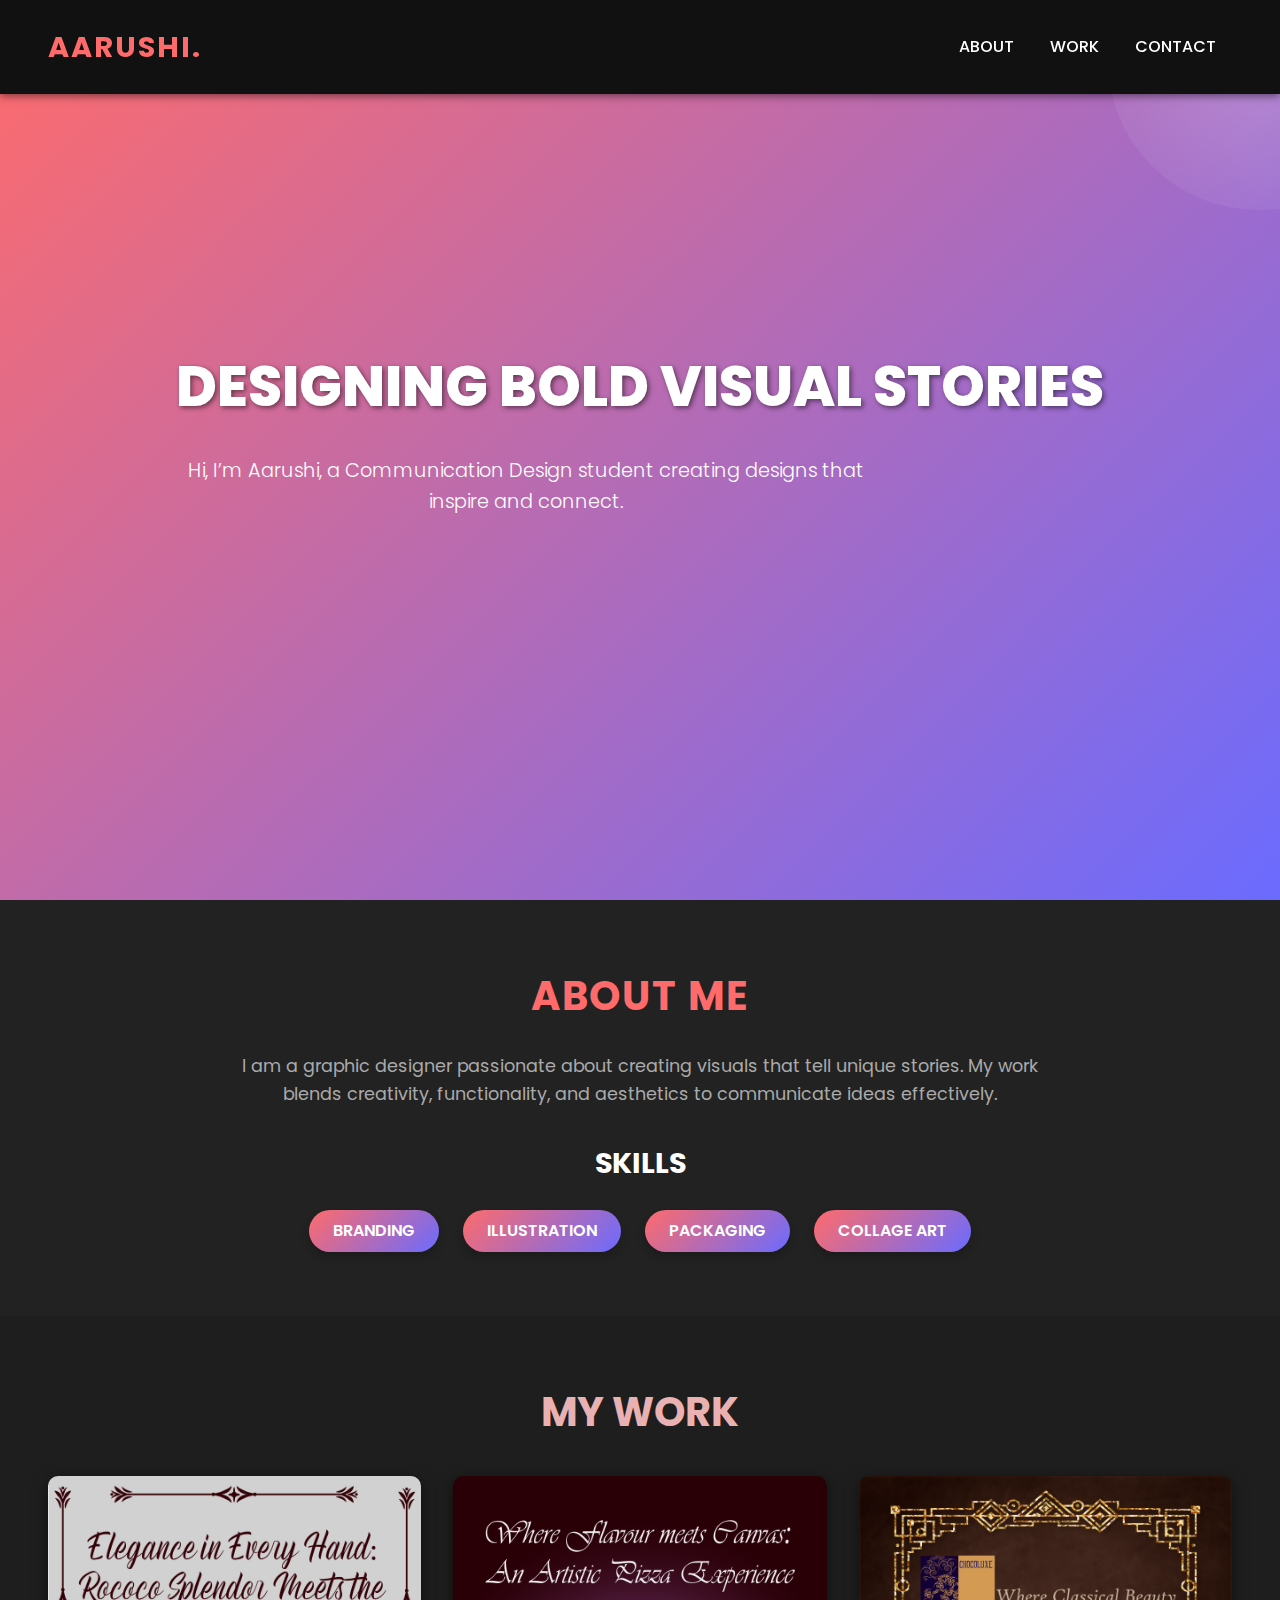
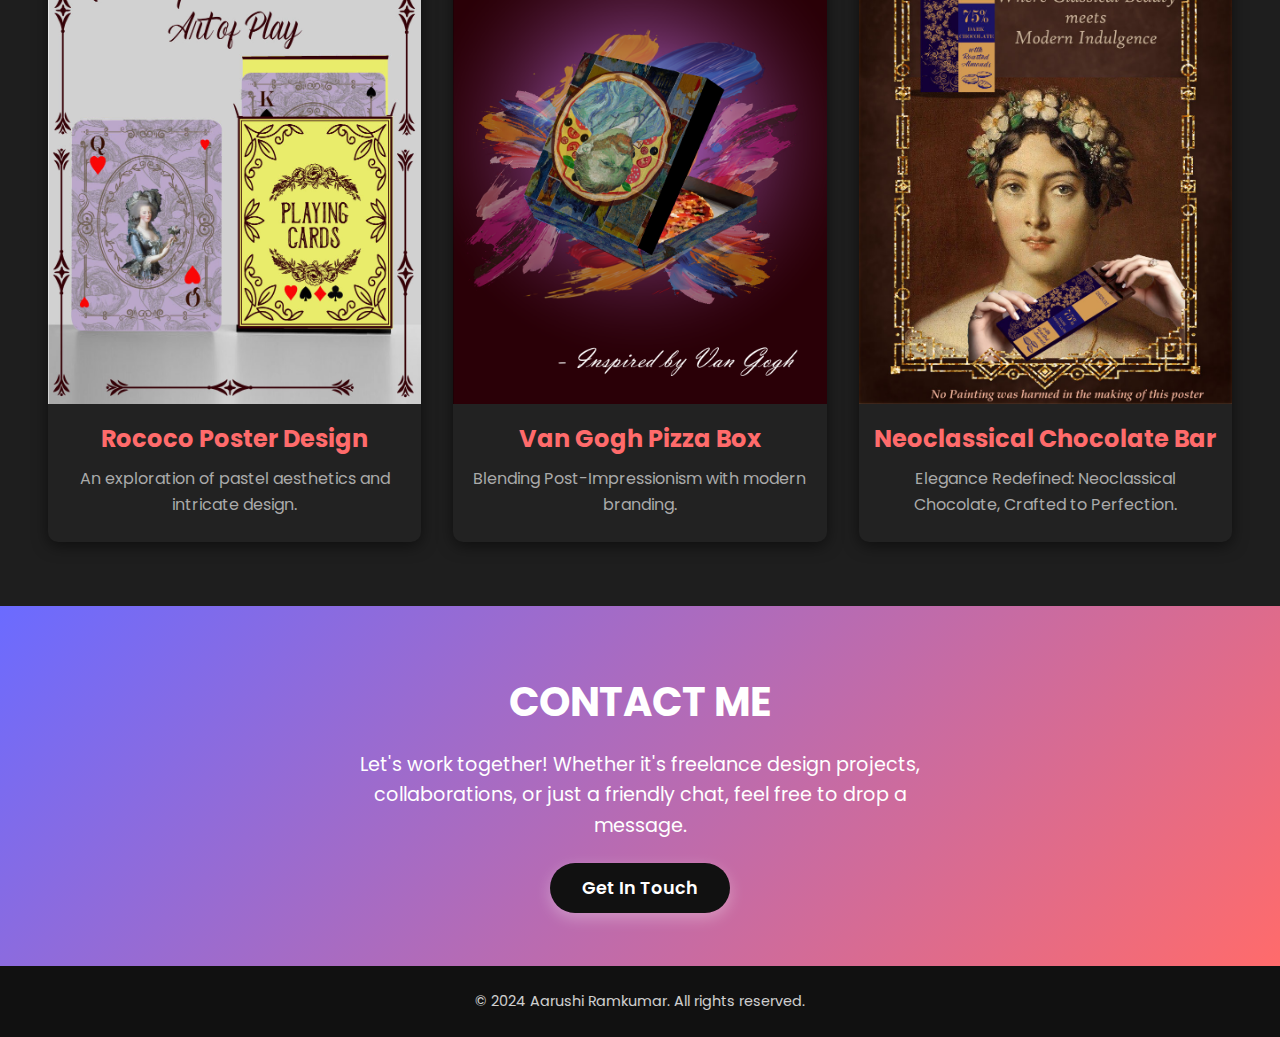
<file: index.html>
<!DOCTYPE html>
<html lang="en">
<head>
    <meta charset="UTF-8">
    <meta name="viewport" content="width=device-width, initial-scale=1.0">
    <title>Aarushi Ramkumar - Portfolio</title>
    <link rel="stylesheet" href="portfolio.css">
    <link href="https://fonts.googleapis.com/css2?family=Poppins:wght@300;400;700&display=swap" rel="stylesheet">
</head>
<body>
    <header class="header">
        <div class="logo">Aarushi<span>.</span></div>
        <nav class="nav">
            <a href="#about">About</a>
            <a href="#work">Work</a>
            <a href="#contact">Contact</a>
        </nav>
    </header>

    <section class="hero">
        <div class="hero-content">
            <h1>Designing Bold Visual Stories</h1>
            <p>Hi, I’m Aarushi, a Communication Design student creating designs that inspire and connect.</p>
        </div>
    </section>

    <section id="about" class="about">
        <div class="about-content">
            <h2>About Me</h2>
            <p>
                I am a graphic designer passionate about creating visuals that tell unique stories. 
                My work blends creativity, functionality, and aesthetics to communicate ideas effectively.
            </p>
            <div class="skills">
                <h3>Skills</h3>
                <ul>
                    <li>Branding</li>
                    <li>Illustration</li>
                    <li>Packaging</li>
                    <li>Collage Art</li>
                </ul>
            </div>
        </div>
    </section>

    <section id="work" class="work">
        <h2>My Work</h2>
        <div class="work-grid">
            <div class="work-item">
                <img src="poster-history-FINAL.jpg" alt="Project 1">
                <h3>Rococo Poster Design</h3>
                <p>An exploration of pastel aesthetics and intricate design.</p>
            </div>
            <div class="work-item">
                <img src="POSTER 3 PIZZA BOX.png" alt="Project 2">
                <h3>Van Gogh Pizza Box</h3>
                <p>Blending Post-Impressionism with modern branding.</p>
            </div>
            <div class="work-item">
                <img src="poster-2.jpg" alt="Project 3">
                <h3>Neoclassical Chocolate Bar</h3>
                <p>Elegance Redefined: Neoclassical Chocolate, Crafted to Perfection.</p>
            </div>
        </div>
    </section>

    <section id="contact" class="contact">
        <h2>Contact Me</h2>
        <p>
            Let's work together! Whether it's freelance design projects, collaborations, or just a friendly chat, 
            feel free to drop a message.
        </p>
        <a href="getintouch.html" class="cta-btn">Get In Touch</a>
    </section>

    <footer class="footer">
        <p>© 2024 Aarushi Ramkumar. All rights reserved.</p>
    </footer>
</body>
</html>
</file>
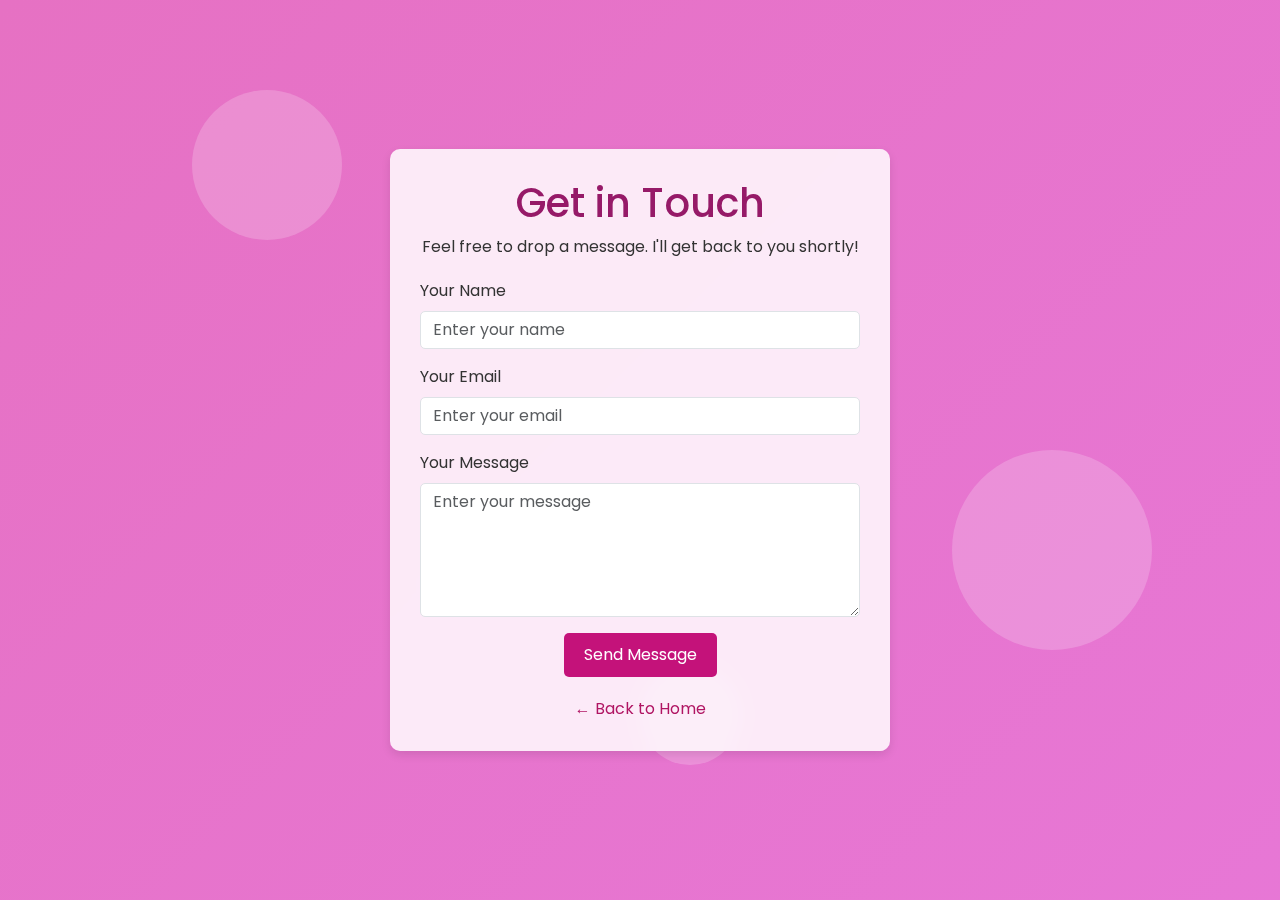
<file: getintouch.html>
<!DOCTYPE html>
<html lang="en">
<head>
    <meta charset="UTF-8">
    <meta name="viewport" content="width=device-width, initial-scale=1.0">
    <title>Get in Touch - Aarushi Ramkumar</title>
    <link href="https://cdn.jsdelivr.net/npm/bootstrap@5.3.1/dist/css/bootstrap.min.css" rel="stylesheet">
    <link rel="stylesheet" href="https://fonts.googleapis.com/css2?family=Poppins:wght@300;400;700&display=swap">
    <style>
        body {
            font-family: 'Poppins', sans-serif;
            background: linear-gradient(135deg, #e671c3, #e87de8, #5b0461);
            background-size: 400% 400%;
            animation: gradientBackground 15s ease infinite;
            color: #333;
            min-height: 100vh;
            margin: 0;
            display: flex;
            justify-content: center;
            align-items: center;
            position: relative;
        }

        @keyframes gradientBackground {
            0% { background-position: 0% 50%; }
            50% { background-position: 100% 50%; }
            100% { background-position: 0% 50%; }
        }

        .circle {
            position: absolute;
            border-radius: 50%;
            opacity: 0.2;
            animation: float 10s ease-in-out infinite;
        }

        .circle.one {
            background-color: #fff;
            width: 150px;
            height: 150px;
            top: 10%;
            left: 15%;
        }

        .circle.two {
            background-color: #fff;
            width: 200px;
            height: 200px;
            top: 50%;
            right: 10%;
        }

        .circle.three {
            background-color: #fff;
            width: 100px;
            height: 100px;
            bottom: 15%;
            left: 50%;
        }

        @keyframes float {
            0% { transform: translateY(0); }
            50% { transform: translateY(-20px); }
            100% { transform: translateY(0); }
        }

        .contact-container {
            background: rgba(255, 255, 255, 0.85);
            backdrop-filter: blur(10px);
            padding: 30px;
            border-radius: 10px;
            box-shadow: 0 4px 10px rgba(0, 0, 0, 0.1);
            max-width: 500px;
            width: 100%;
        }

        .contact-header {
            text-align: center;
            margin-bottom: 20px;
        }

        .contact-header h1 {
            font-size: 2.5rem;
            color: #961a68;
        }

        .form-control {
            border-radius: 5px;
            border: 1px solid #dee2e6;
        }

        .btn-submit {
            background-color: #c4127a;
            color: #fff;
            border: none;
            padding: 10px 20px;
            border-radius: 5px;
            font-size: 1rem;
            cursor: pointer;
            transition: all 0.3s ease-in-out;
        }

        .btn-submit:hover {
            background-color: #420839;
        }

        .back-link {
            text-align: center;
            margin-top: 20px;
        }

        .back-link a {
            color: #b01563;
            text-decoration: none;
        }

        .back-link a:hover {
            text-decoration: underline;
        }
    </style>
</head>
<body>
    <div class="circle one"></div>
    <div class="circle two"></div>
    <div class="circle three"></div>

    <div class="contact-container">
        <div class="contact-header">
            <h1>Get in Touch</h1>
            <p>Feel free to drop a message. I'll get back to you shortly!</p>
        </div>
        <form action="submit_form.php" method="POST">
            <div class="mb-3">
                <label for="name" class="form-label">Your Name</label>
                <input type="text" id="name" name="name" class="form-control" placeholder="Enter your name" required>
            </div>
            <div class="mb-3">
                <label for="email" class="form-label">Your Email</label>
                <input type="email" id="email" name="email" class="form-control" placeholder="Enter your email" required>
            </div>
            <div class="mb-3">
                <label for="message" class="form-label">Your Message</label>
                <textarea id="message" name="message" rows="5" class="form-control" placeholder="Enter your message" required></textarea>
            </div>
            <div class="text-center">
                <button type="submit" class="btn-submit">Send Message</button>
            </div>
        </form>
        <div class="back-link">
            <a href="portfolio.html">← Back to Home</a>
        </div>
    </div>

    <script src="https://cdn.jsdelivr.net/npm/bootstrap@5.3.1/dist/js/bootstrap.bundle.min.js"></script>
</body>
</html>
</file>
<file: portfolio.css>
* {
    margin: 0;
    padding: 0;
    box-sizing: border-box;
}

body {
    font-family: 'Poppins', sans-serif;
    line-height: 1.6;
    background: #1e1e1e;
    color: #6d3434;
}

a {
    text-decoration: none;
    color: inherit;
}

.header {
    display: flex;
    justify-content: space-between;
    align-items: center;
    padding: 1.5rem 3rem;
    background-color: #111;
    color: #fff;
    position: fixed;
    width: 100%;
    top: 0;
    z-index: 10;
    box-shadow: 0 2px 8px rgba(0, 0, 0, 0.5);
}

.logo {
    font-size: 1.8rem;
    font-weight: 700;
    text-transform: uppercase;
    letter-spacing: 2px;
    color: #ff6b6b;
}

.nav a {
    margin: 0 1rem;
    font-weight: 500;
    text-transform: uppercase;
    color: #fff;
    transition: color 0.3s, transform 0.3s;
}

.nav a:hover {
    color: #ff6b6b;
    transform: scale(1.1);
}

.hero {
    height: 100vh;
    background: linear-gradient(135deg, #ff6b6b, #6b6bff);
    color: #fff;
    display: flex;
    justify-content: center;
    align-items: center;
    text-align: center;
    padding: 0 2rem;
    overflow: hidden;
    position: relative;
}

.hero::after {
    content: '';
    position: absolute;
    top: -10%;
    right: -10%;
    width: 300px;
    height: 300px;
    background: radial-gradient(circle, rgba(255, 255, 255, 0.2), transparent);
    border-radius: 50%;
    animation: float 6s infinite ease-in-out;
}

.hero h1 {
    font-size: 3.5rem;
    font-weight: 800;
    text-transform: uppercase;
    margin-bottom: 1.5rem;
    text-shadow: 2px 2px 5px rgba(0, 0, 0, 0.5);
}

.hero p {
    font-size: 1.2rem;
    font-weight: 300;
    margin-bottom: 2.5rem;
    max-width: 700px;
}

.cta-btn {
    background: #fff;
    color: #111;
    padding: 0.8rem 2rem;
    border: none;
    border-radius: 50px;
    font-weight: 600;
    font-size: 1.1rem;
    cursor: pointer;
    box-shadow: 0 5px 15px rgba(255, 255, 255, 0.3);
    transition: background 0.3s, transform 0.3s;
}

.cta-btn:hover {
    background: #ff6b6b;
    color: #fff;
    transform: translateY(-3px);
}

/* About Section */
.about {
    padding: 4rem 3rem;
    background: #222;
    text-align: center;
}

.about-content {
    max-width: 800px;
    margin: 0 auto;
}

.about h2 {
    font-size: 2.5rem;
    margin-bottom: 1.5rem;
    color: #ff6b6b;
    text-transform: uppercase;
    letter-spacing: 2px;
}

.about p {
    font-size: 1.1rem;
    color: #aaa;
    margin-bottom: 2rem;
}

.skills h3 {
    font-size: 1.8rem;
    margin: 1.5rem 0;
    color: #fff;
    text-transform: uppercase;
}

.skills ul {
    list-style-type: none;
    display: flex;
    justify-content: center;
    gap: 1.5rem;
    flex-wrap: wrap;
}

.skills li {
    background: linear-gradient(135deg, #ff6b6b, #6b6bff);
    padding: 0.5rem 1.5rem;
    border-radius: 30px;
    font-weight: 600;
    color: #fff;
    text-transform: uppercase;
    box-shadow: 0 5px 10px rgba(0, 0, 0, 0.2);
}

.work {
    padding: 4rem 3rem;
    background: #1e1e1e;
    text-align: center;
}

.work h2 {
    font-size: 2.5rem;
    margin-bottom: 2rem;
    color: #e9b1b1;
    text-transform: uppercase;
}

.work-grid {
    display: grid;
    grid-template-columns: repeat(auto-fit, minmax(300px, 1fr));
    gap: 2rem;
}

.work-item {
    background: #222;
    border-radius: 10px;
    overflow: hidden;
    box-shadow: 0 4px 15px rgba(0, 0, 0, 0.5);
    transform: scale(1);
    transition: transform 0.3s;
}

.work-item:hover {
    transform: scale(1.05);
}

.work-item img {
    width: 100%;
    display: block;
}

.work-item h3 {
    font-size: 1.5rem;
    color: #ff6b6b;
    margin: 1rem 0 0.5rem;
}

.work-item p {
    font-size: 1rem;
    padding: 0 1rem 1.5rem;
    color: #aaa;
}

.contact {
    padding: 4rem 3rem;
    background: linear-gradient(135deg, #6b6bff, #ff6b6b);
    color: #fff;
    text-align: center;
}

.contact h2 {
    font-size: 2.5rem;
    margin-bottom: 1rem;
    text-transform: uppercase;
}

.contact p {
    font-size: 1.2rem;
    margin-bottom: 2rem;
    max-width: 600px;
    margin-left: auto;
    margin-right: auto;
}

.contact .cta-btn {
    background: #111;
    color: #fff;
}

.footer {
    background: #111;
    color: #fff;
    text-align: center;
    padding: 1.5rem 3rem;
}

.footer p {
    font-size: 0.9rem;
    opacity: 0.8;
}

@keyframes float {
    0%, 100% {
        transform: translateY(0);
    }
    50% {
        transform: translateY(-20px);
    }
}
</file>
